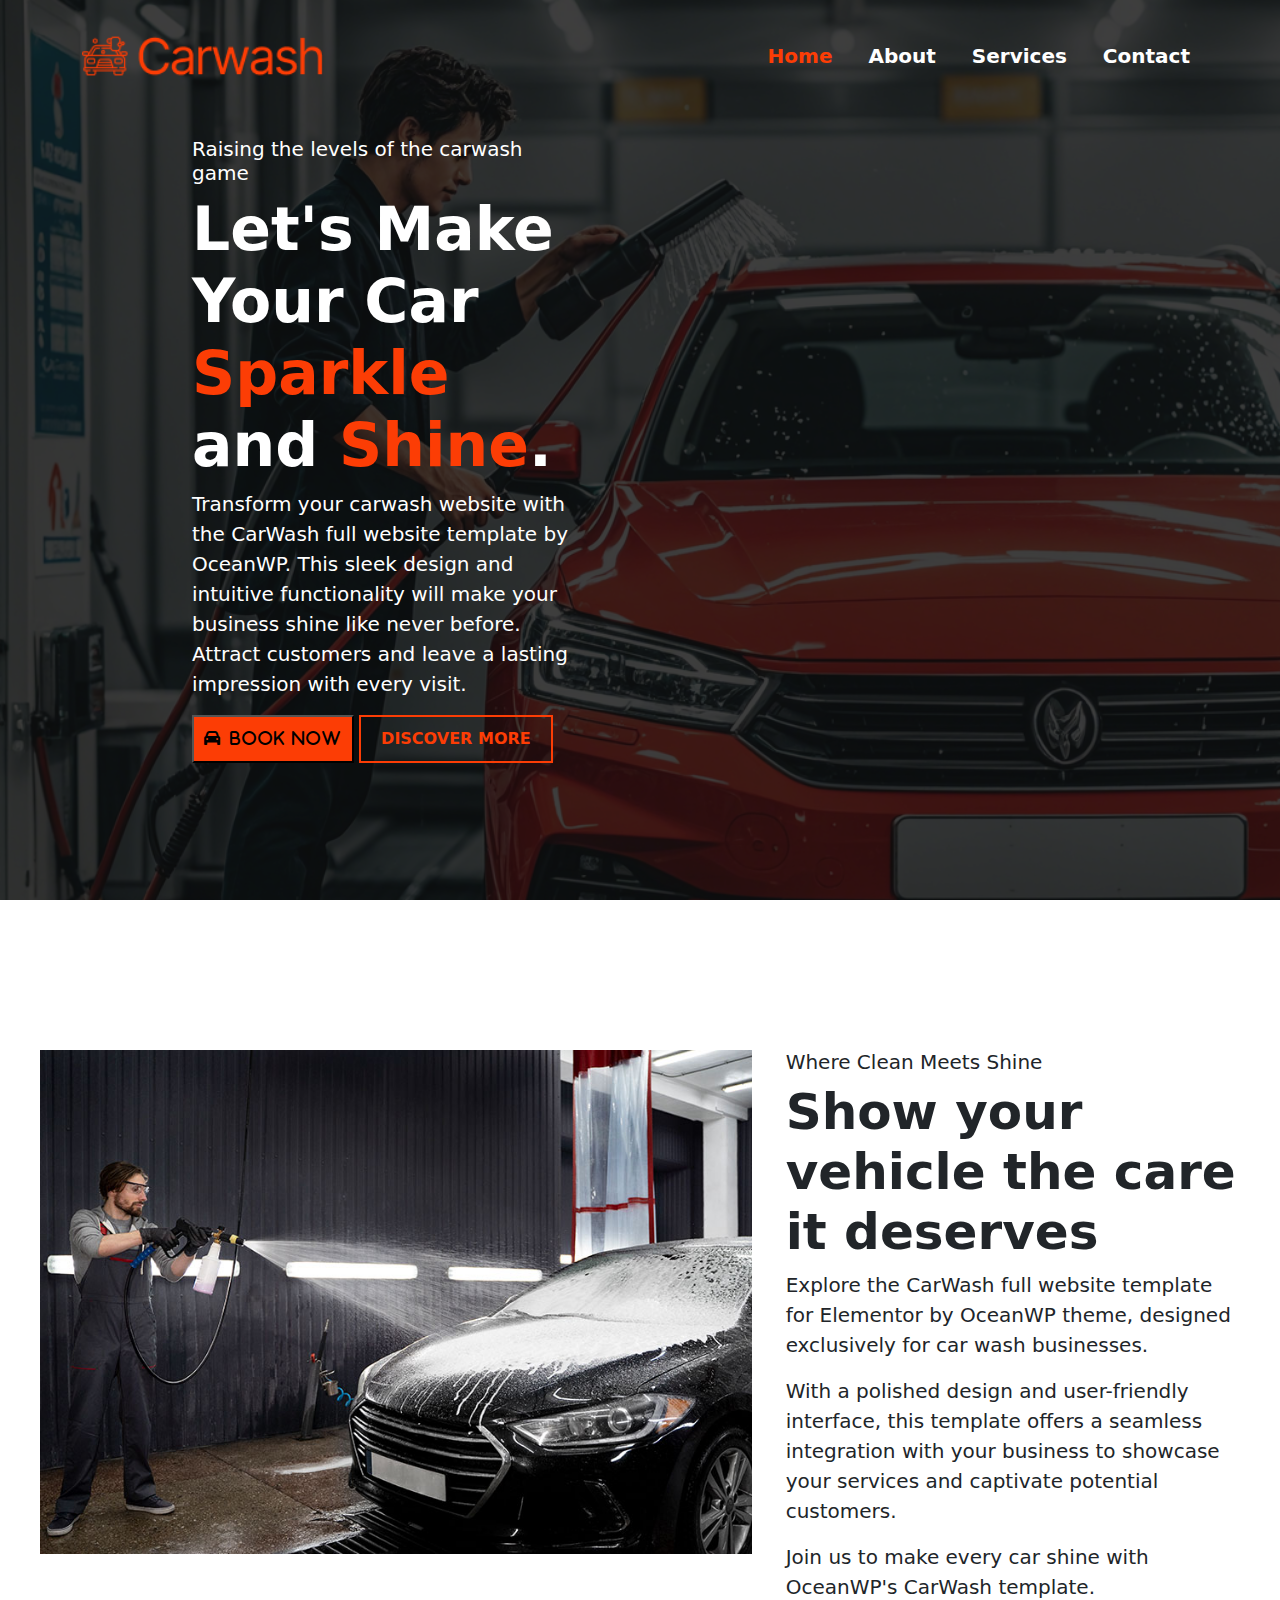
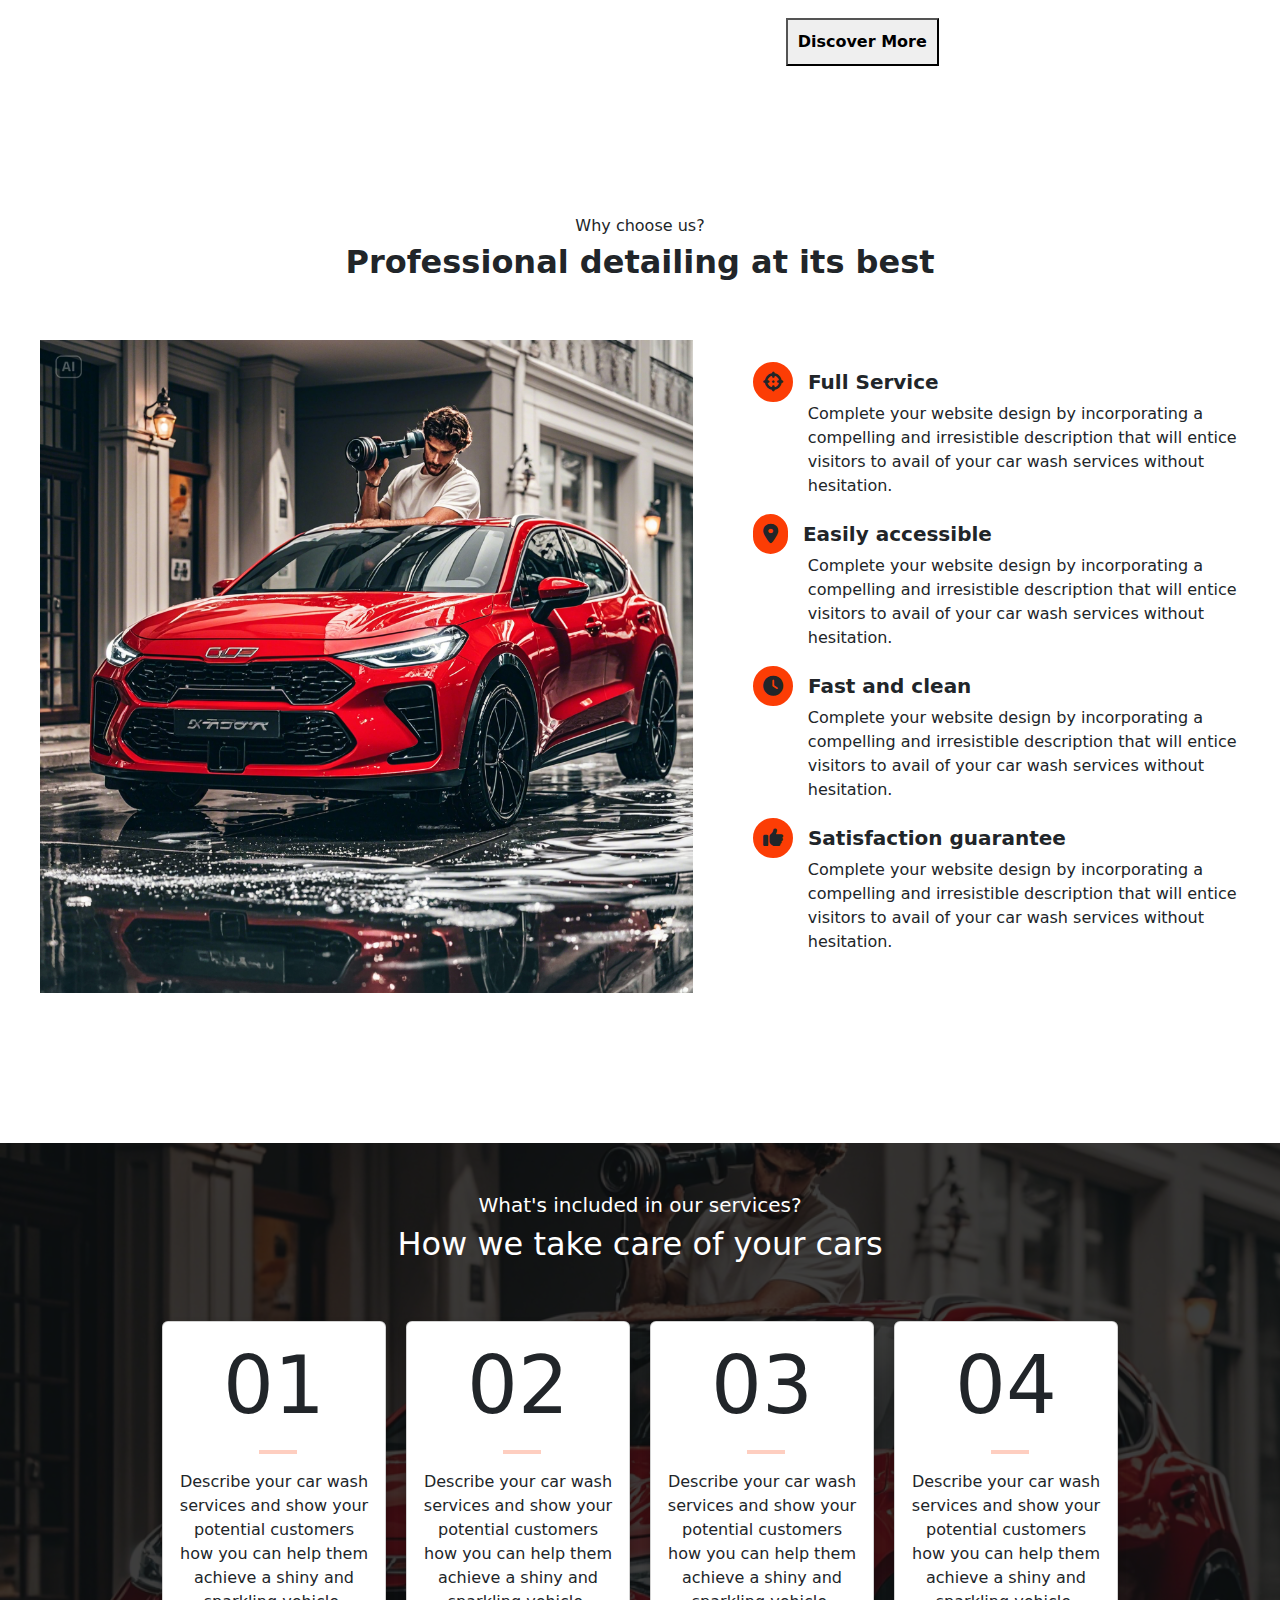
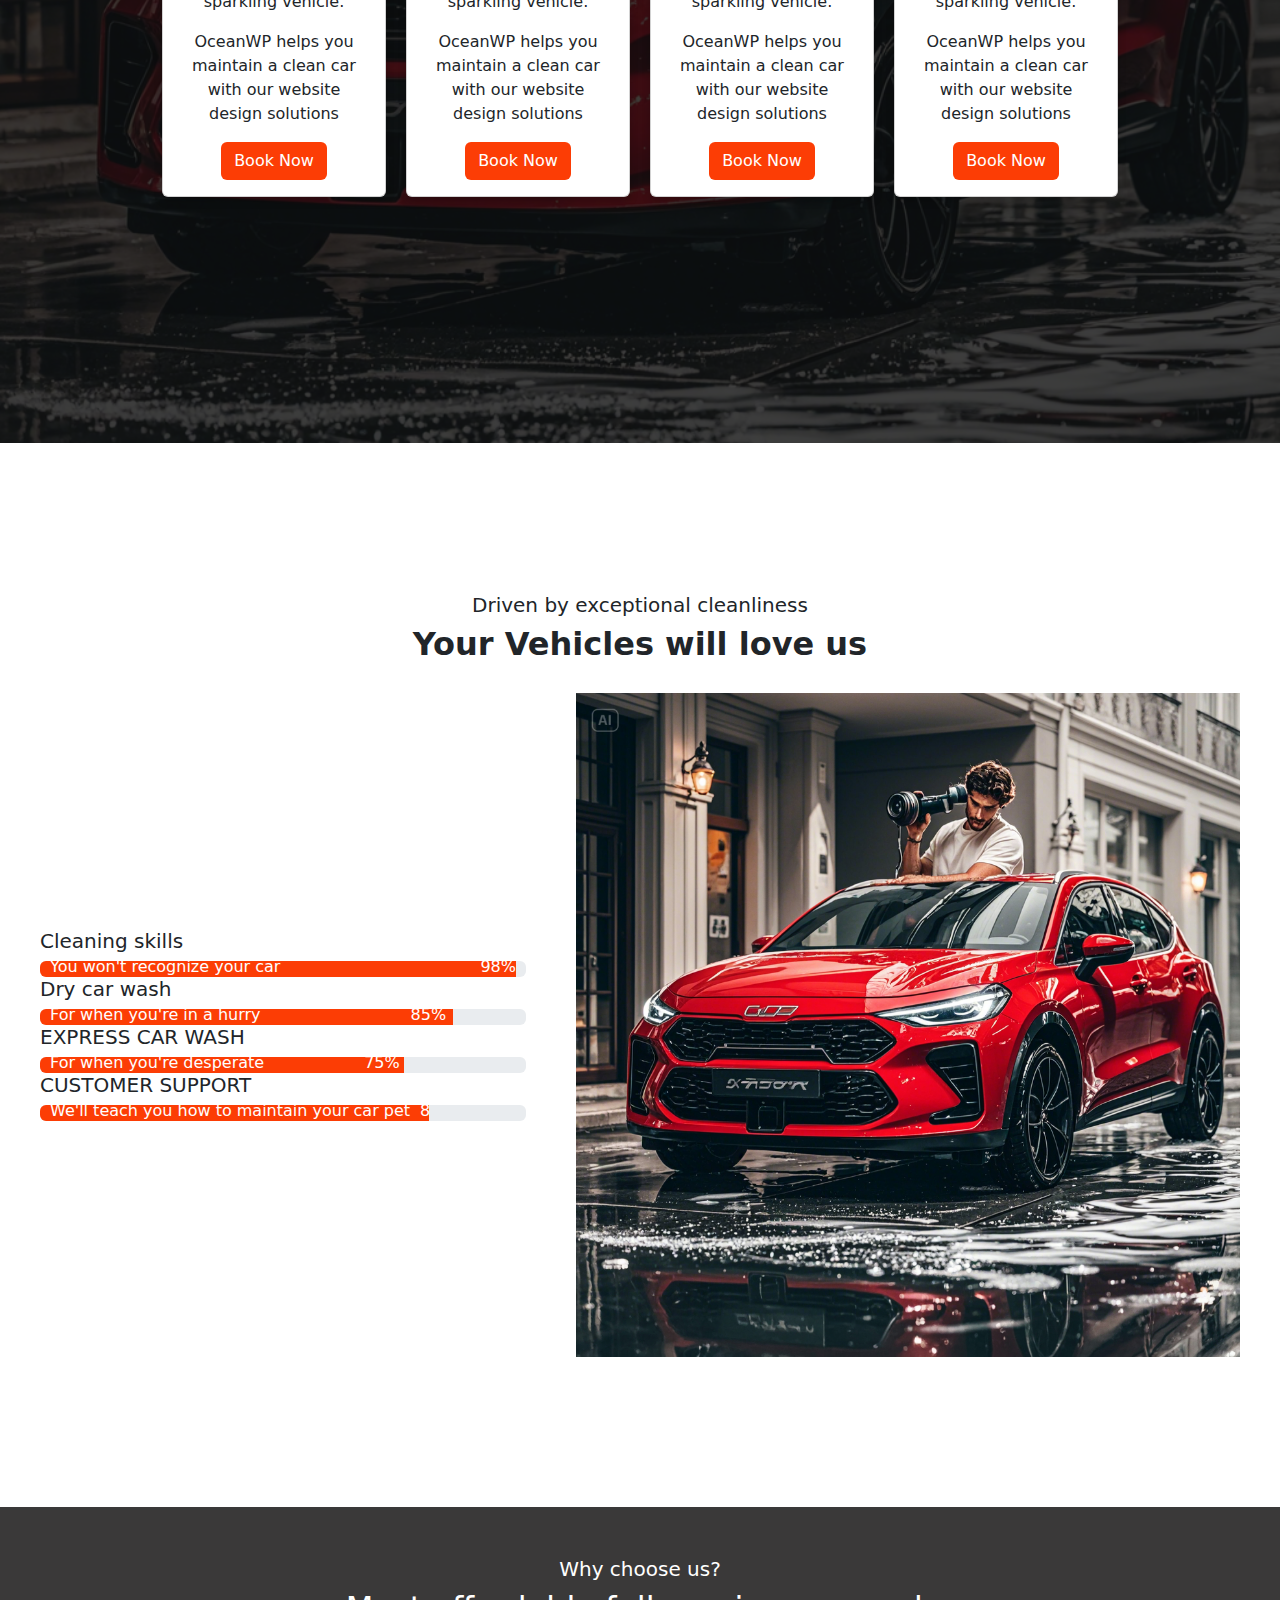
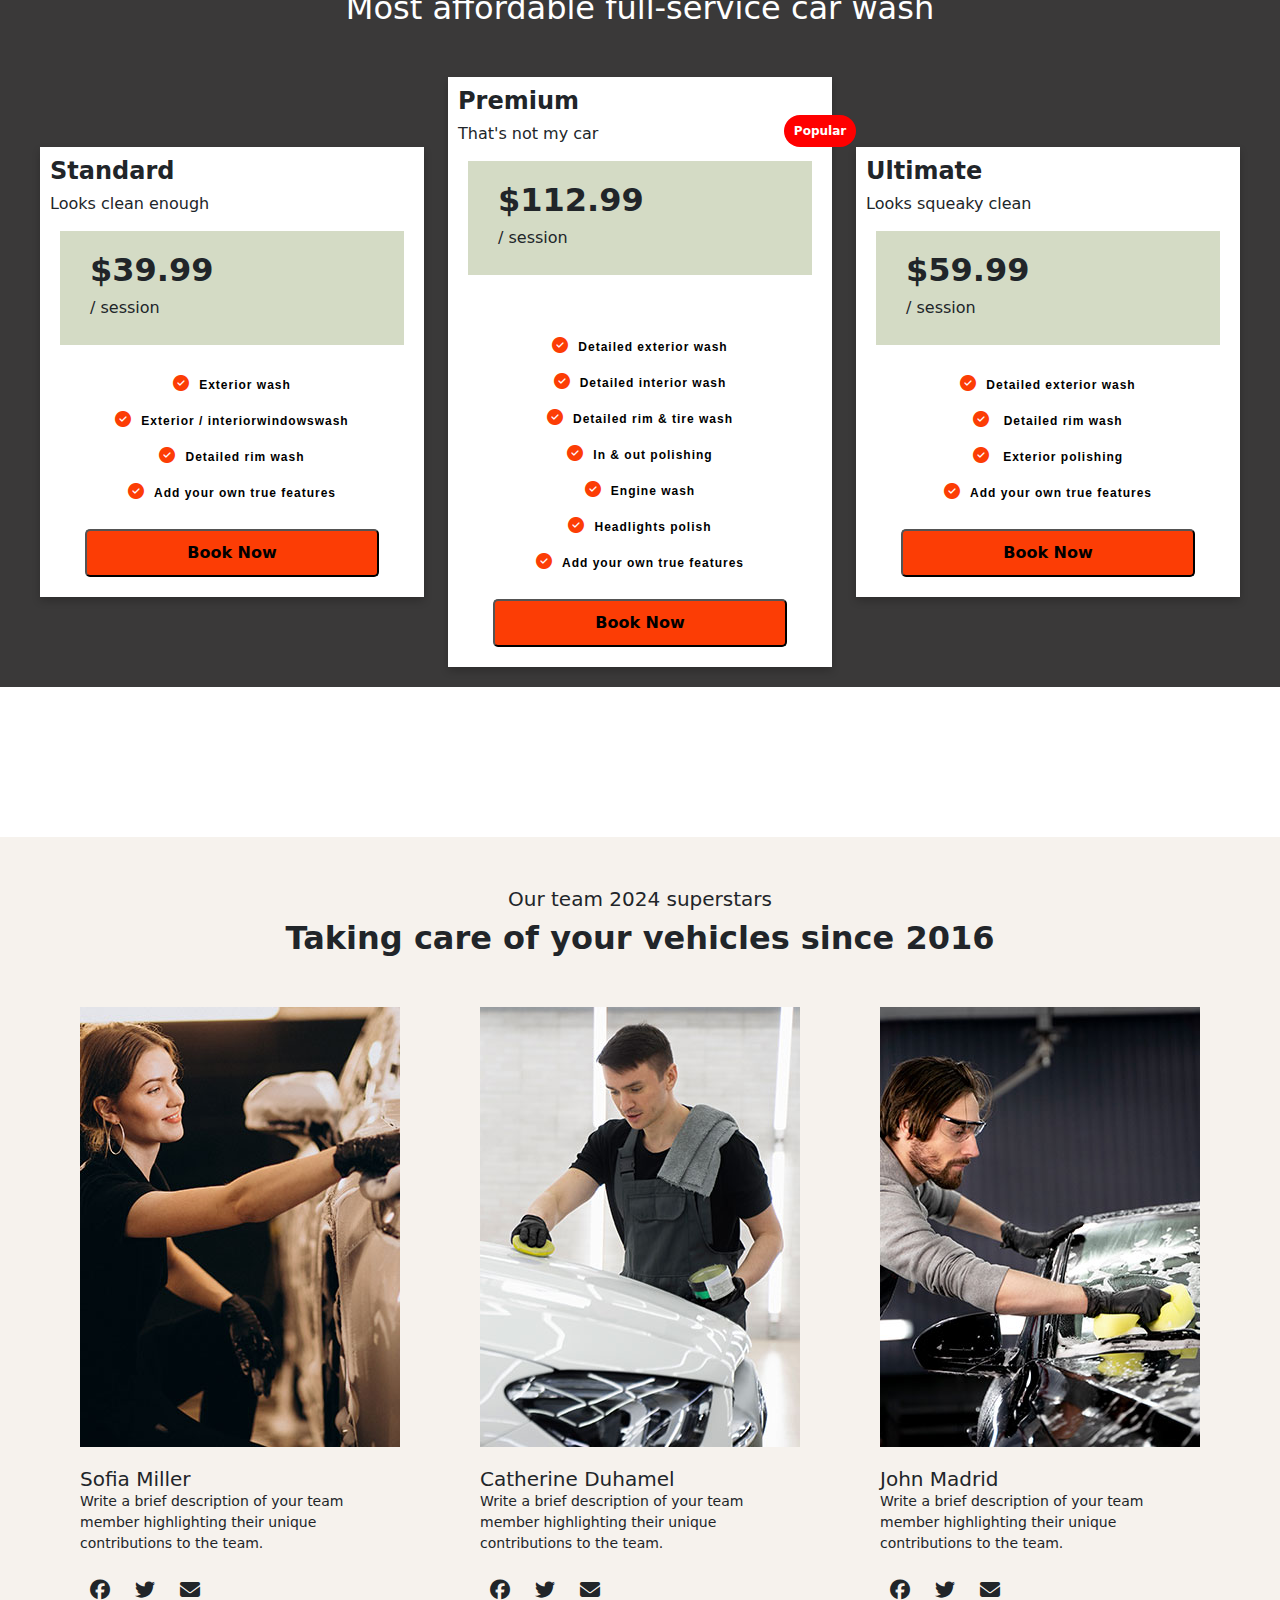
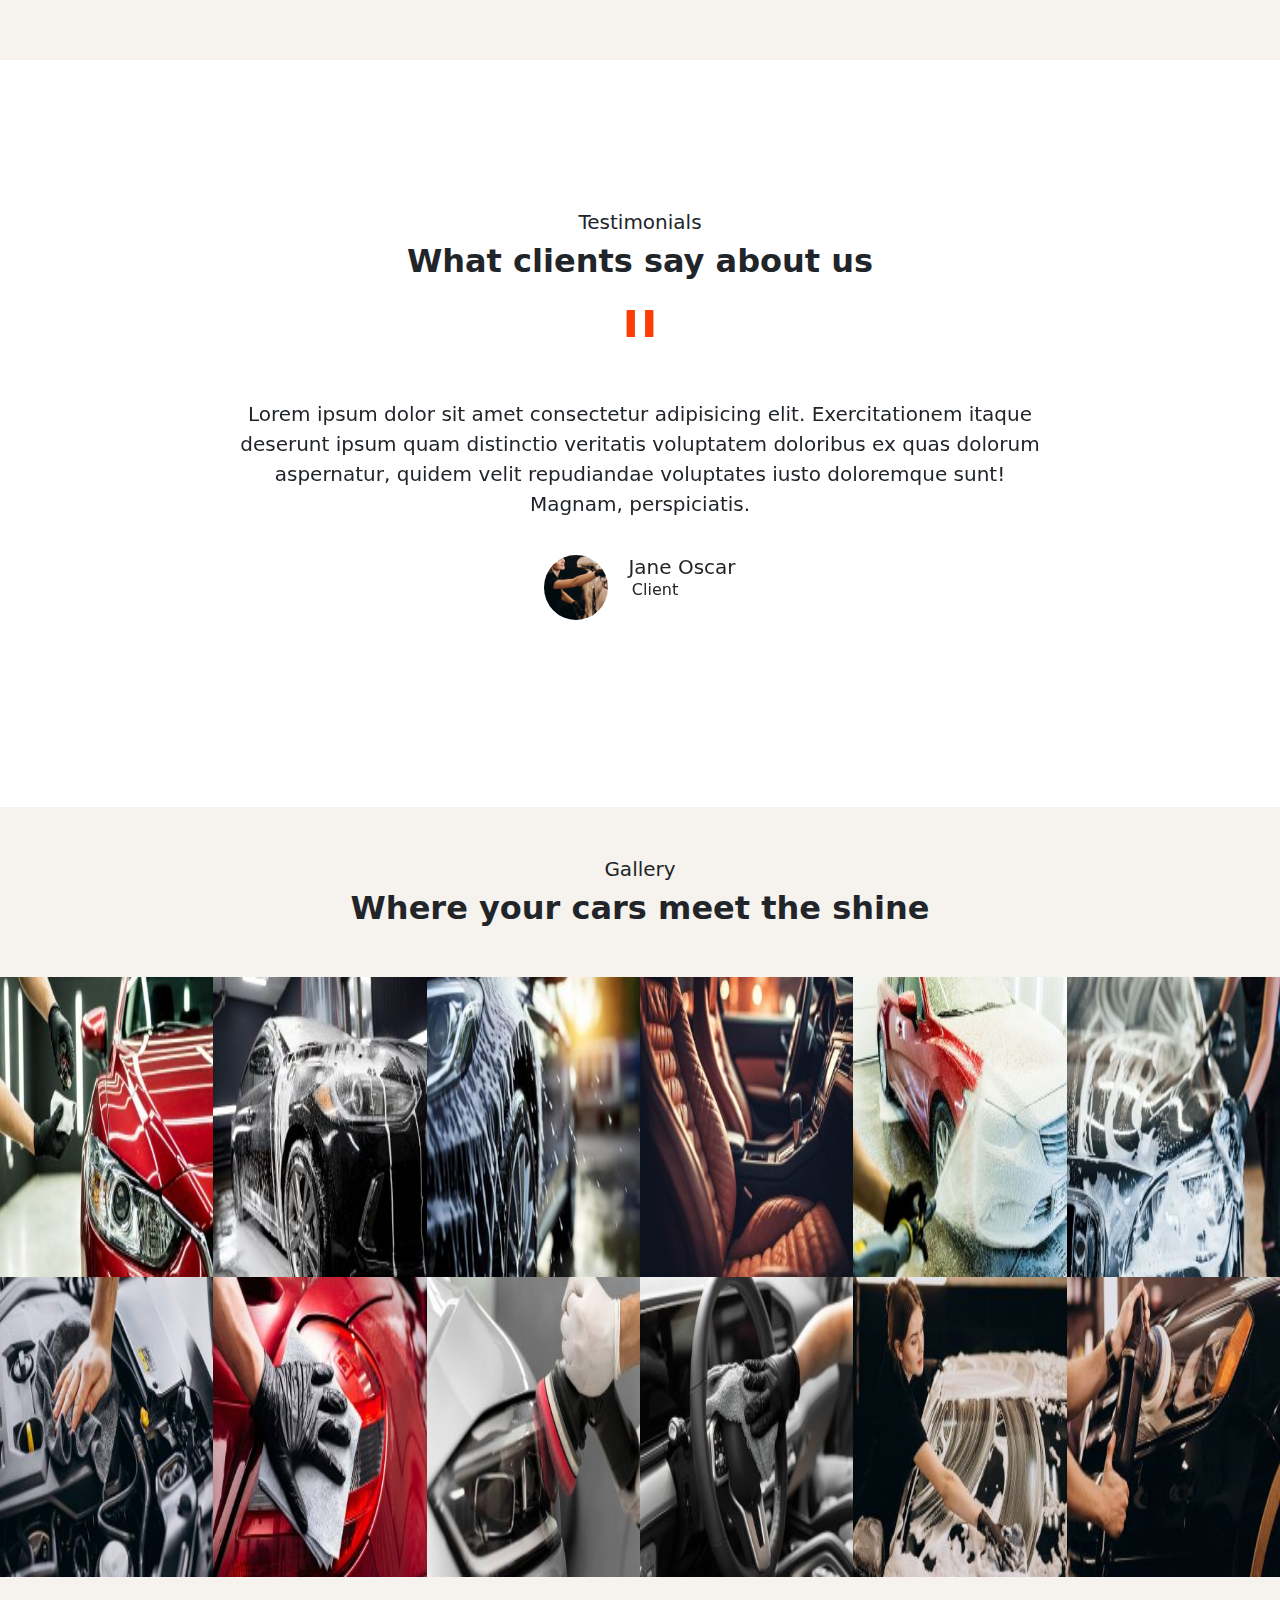
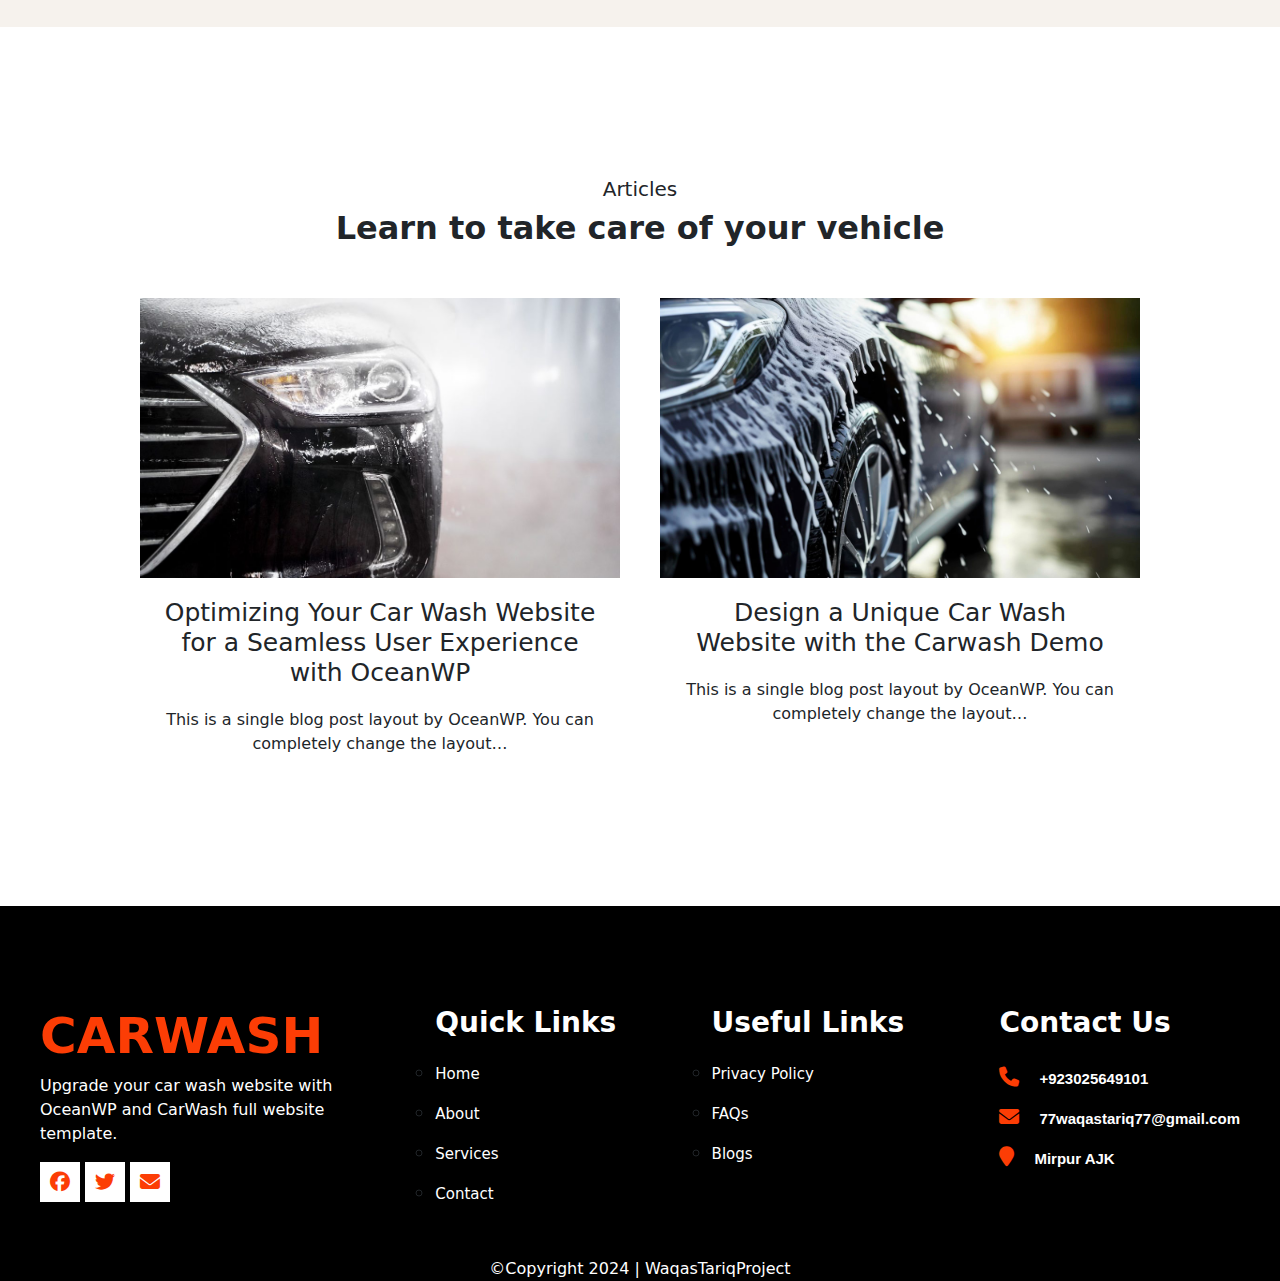
<file: CarWashing/Home.html>
<!doctype html>
<html lang="en">

<head>
    <meta charset="utf-8">
    <meta name="viewport" content="width=device-width, initial-scale=1">
    <link rel="stylesheet" href="https://cdnjs.cloudflare.com/ajax/libs/font-awesome/6.6.0/css/all.min.css">
    <title>Car Wash</title>
    <link rel="stylesheet" href="Car.css">
    <link href="https://cdn.jsdelivr.net/npm/bootstrap@5.3.3/dist/css/bootstrap.min.css" rel="stylesheet"
        integrity="sha384-QWTKZyjpPEjISv5WaRU9OFeRpok6YctnYmDr5pNlyT2bRjXh0JMhjY6hW+ALEwIH" crossorigin="anonymous">
</head>

<body>
    <!--Section_1---Header-->
    <div class="Header_background">
        <div class="overlay">
            <nav class="navbar navbar-expand-lg bg-body-transparent">
                <div class="container">
                    <a class="navbar-brand" href=""><img src="images/logo.webp" alt=""></a>
                    <button class="navbar-toggler" type="button" data-bs-toggle="collapse" data-bs-target="#navbarNav"
                        aria-controls="navbarNav" aria-expanded="false" aria-label="Toggle navigation">
                        <span class="navbar-toggler-icon"></span>
                    </button>
                    <div class="collapse navbar-collapse" id="navbarNav">
                        <ul class="navbar-nav">
                            <li class="nav-item">
                                <a class="nav-link active " href="#">Home</a>
                            </li>
                            <li class="nav-item">
                                <a class="nav-link" href="#">About</a>
                            </li>
                            <li class="nav-item">
                                <a class="nav-link" href="#">Services</a>
                            </li>
                            <li class="nav-item">
                                <a class="nav-link" href="#">Contact</a>
                            </li>
                        </ul>
                    </div>
                </div>
            </nav>
            <div class="main_text">
                <h5>Raising the levels of the carwash game</h5>
                <h1>Let's Make Your Car <span class="word1">Sparkle</span> and <span class="word1">Shine</span>.</h1>
                <p>Transform your carwash website with the CarWash full website template by OceanWP. This sleek design
                    and intuitive functionality will make your business shine like never before. Attract customers and
                    leave a lasting impression with every visit.</p>
                <button class="main_btn1">
                    <i class='fas fa-car'><span class="btn1_text">Book Now</span></i>
                </button>
                <button class="main_btn2">DISCOVER MORE</button>
            </div>
        </div>
    </div>

    <!--Section_2---Details-->
    <section>
        <div class="container_section2">
            <div class="image_section2">
                <img src="images/car4.jpg" alt="">
            </div>
            <div class="text_section2">
                <h5>Where Clean Meets Shine</h5>
                <h2>Show your vehicle the care it deserves</h2>
                <p>Explore the CarWash full website template for Elementor by OceanWP theme, designed exclusively for car
                    wash businesses.</p>
                <p>With a polished design and user-friendly interface, this template offers a seamless integration with
                    your business to showcase your services and captivate potential customers.</p>
                <p>Join us to make every car shine with OceanWP's CarWash template.</p>
                <button>Discover More</button>
            </div>
        </div>
    </section>


    <!--Section_3---About-->
    <div class="container_about">
        <div class="about_text_main">
            <h6>Why choose us?</h6>
            <h2>Professional detailing at its best</h2>
        </div>
        <div class="about_main">
            <div class="image">
                <img src="images/car2.png" alt="">
            </div>
            <div class="about_text">
                <i class="fa fa-crosshairs"></i>
                <span class="about_text1">Full Service</span>
                <p>Complete your website design by incorporating a compelling and irresistible description that will
                    entice visitors to avail of your car wash services without hesitation.</p>
                <i class='fas fa-map-marker-alt'></i>
                <span class="about_text1">Easily accessible</span>
                <p>Complete your website design by incorporating a compelling and irresistible description that will
                    entice visitors to avail of your car wash services without hesitation.</p>
                <i class='fas fa-clock'></i>
                <span class="about_text1">Fast and clean</span>
                <p>Complete your website design by incorporating a compelling and irresistible description that will
                    entice visitors to avail of your car wash services without hesitation.</p>
                <i class="fa fa-thumbs-up"></i>
                <span class="about_text1">Satisfaction guarantee</span>
                <p>Complete your website design by incorporating a compelling and irresistible description that will
                    entice visitors to avail of your car wash services without hesitation.</p>
            </div>
        </div>
    </div>

    <!--Section_4----Services-->
    <div class="container_service">
        <div class="overlay2">
            <div class="service_main">
                <h5>What's included in our services?</h5>
                <h2>How we take care of your cars</h2>
            </div>
            <div class="service_card">
                <div class="card">
                    <div class="card-body">
                        <h5 class="card-title">01</h5>
                        <hr>
                        <p class="card-text">Describe your car wash services and show your potential customers how you
                            can help them achieve a shiny and sparkling vehicle.</p>
                        <p class="card-text">OceanWP helps you maintain a clean car with our website design solutions
                        </p>
                        <a href="#" class="btn">Book Now</a>
                    </div>
                </div>
                <div class="card">
                    <div class="card-body">
                        <h5 class="card-title">02</h5>
                        <hr>
                        <p class="card-text">Describe your car wash services and show your potential customers how you
                            can help them achieve a shiny and sparkling vehicle.</p>
                        <p class="card-text">OceanWP helps you maintain a clean car with our website design solutions
                        </p>
                        <a href="#" class="btn ">Book Now</a>
                    </div>
                </div>
                <div class="card">
                    <div class="card-body">
                        <h5 class="card-title">03</h5>
                        <hr>
                        <p class="card-text">Describe your car wash services and show your potential customers how you
                            can help them achieve a shiny and sparkling vehicle.</p>
                        <p class="card-text">OceanWP helps you maintain a clean car with our website design solutions
                        </p>
                        <a href="#" class="btn ">Book Now</a>
                    </div>
                </div>
                <div class="card">
                    <div class="card-body">
                        <h5 class="card-title">04</h5>
                        <hr>
                        <p class="card-text">Describe your car wash services and show your potential customers how you
                            can help them achieve a shiny and sparkling vehicle.</p>
                        <p class="card-text">OceanWP helps you maintain a clean car with our website design solutions
                        </p>
                        <a href="#" class="btn ">Book Now</a>
                    </div>
                </div>
            </div>
        </div>
    </div>

    <!--Section_5---Progress-->
    <div class="container_average">
        <div class="avg_text">
            <h5>Driven by exceptional cleanliness</h5>
            <h2>Your Vehicles will love us</h2>
        </div>
        <div class="avg_main">
            <div class="avg_progress">
                <h5>Cleaning skills</h5>
                <div class="progress" role="progressbar" aria-label="Success example" aria-valuenow="25"
                    aria-valuemin="0" aria-valuemax="100">
                    <div class="progress-bar ">
                        <h6>You won't recognize your car<span class="percentage1">98%</span></h6>
                    </div>
                </div>
                <h5>Dry car wash</h5>
                <div class="progress" role="progressbar" aria-label="Info example" aria-valuenow="50" aria-valuemin="0"
                    aria-valuemax="100">
                    <div class="progress-bar" style="width: 85%">
                        <h6>For when you're in a hurry<span class="percentage2">85%</span></h6>
                    </div>
                </div>
                <h5>EXPRESS CAR WASH</h5>
                <div class="progress" role="progressbar" aria-label="Warning example" aria-valuenow="75"
                    aria-valuemin="0" aria-valuemax="100">
                    <div class="progress-bar " style="width: 75%">
                        <h6>For when you're desperate<span class="percentage3">75%</span></h6>
                    </div>
                </div>
                <h5>CUSTOMER SUPPORT</h5>
                <div class="progress" role="progressbar" aria-label="Danger example" aria-valuenow="100"
                    aria-valuemin="0" aria-valuemax="100">
                    <div class="progress-bar " style="width: 80%">
                        <h6>We'll teach you how to maintain your car pet<span class="percentage4">80%</span></h6>
                    </div>
                </div>
            </div>
            <div class="avg_image"><img src="images/car2.png" alt=""></div>
        </div>
    </div>


    <!--Section_6----package-->
    <div class="background_pkg">
        <div class="text_pkg">
            <h5>Why choose us?</h5>
            <h2>Most affordable full-service car wash</h2>
        </div>
        <div class="container_pkg">
            <div class="card_pkg">
                <div class="card-body-pkg">
                    <div class="title">
                        <h4>Standard</h4>
                        <h6>Looks clean enough</h6>
                    </div>
                    <div class="price">
                        <h2>$39.99</h2>
                        <h6>/ session</h6>
                    </div>
                    <div class="pkg_services">
                        <li><i class="fa fa-check-circle"><span class="pkg_icon_text">Exterior wash</span></i></li>
                        <li><i class="fa fa-check-circle"><span class="pkg_icon_text">Exterior /
                                    interiorwindowswash</span></i></li>
                        <li><i class="fa fa-check-circle"><span class="pkg_icon_text">Detailed rim wash</span></i></li>
                        <li><i class="fa fa-check-circle"><span class="pkg_icon_text">Add your own true
                                    features</span></i></li>
                    </div>
                    <div class="btn_pkg">
                        <button>Book Now</button>
                    </div>
                </div>
            </div>
            <div class="card_pkg">
                <div class="card-body-pkg">
                    <div class="title">
                        <h4>Premium</h4>
                        <h6>That's not my car</h6>
                    </div>
                    <div class="price">
                        <h2>$112.99</h2>
                        <h6>/ session</h6>
                    </div>
                    <div class="pkg_services">
                        <span class="badge rounded-pill ">Popular</span>
                        <li><i class="fa fa-check-circle"><span class="pkg_icon_text">Detailed exterior wash</span></i>
                        </li>
                        <li><i class="fa fa-check-circle"><span class="pkg_icon_text">Detailed interior wash</span></i>
                        </li>
                        <li><i class="fa fa-check-circle"><span class="pkg_icon_text">Detailed rim & tire
                                    wash</span></i></li>
                        <li><i class=" fa fa-check-circle"><span class="pkg_icon_text">In & out polishing</span></i>
                        </li>
                        <li><i class="fa fa-check-circle"><span class="pkg_icon_text">Engine wash</span></i></li>
                        <li><i class="fa fa-check-circle"><span class="pkg_icon_text">Headlights polish</span></i></li>
                        <li><i class="fa fa-check-circle"><span class="pkg_icon_text">Add your own true
                                    features</span></i></li>
                    </div>
                    <div class="btn_pkg">
                        <button>Book Now</button>
                    </div>
                </div>
            </div>
            <div class="card_pkg">
                <div class="card-body-pkg">
                    <div class="title">
                        <h4>Ultimate</h4>
                        <h6>Looks squeaky clean</h6>
                    </div>
                    <div class="price">
                        <h2>$59.99</h2>
                        <h6>/ session</h6>
                    </div>
                    <div class="pkg_services">
                        <li><i class="fa fa-check-circle"><span class="pkg_icon_text">Detailed exterior wash</span></i>
                        </li>
                        <li><i class="fa fa-check-circle"><span class="pkg_icon_text">
                                    Detailed rim wash</span></i></li>
                        <li><i class="fa fa-check-circle"><span class="pkg_icon_text">
                                    Exterior polishing</span></i></li>
                        <li><i class="fa fa-check-circle"><span class="pkg_icon_text">Add your own true
                                    features</span></i></li>
                    </div>
                    <div class="btn_pkg">
                        <button>Book Now</button>
                    </div>
                </div>
            </div>
        </div>
    </div>

    <!--Section_7---Team-->
    <div class="background_team">
        <div class="team_text">
            <h5>Our team 2024 superstars</h5>
            <h2>Taking care of your vehicles since 2016</h2>
        </div>
        <div class="container_team">
            <div class="card_team">
                <img src="images/t1.jpg" class="card-img-top" alt="...">
                <div class="card-body-team">
                    <h5 class="card-title">Sofia Miller</h5>
                    <p class="card-text">Write a brief description of your team member highlighting their unique
                        contributions to the team.</p>
                    <i class="fa-brands fa-facebook"></i>
                    <i class="fa-brands fa-twitter"></i>
                    <i class="fa-sharp fa-solid fa-envelope"></i>
                </div>
            </div>
            <div class="card_team">
                <img src="images/t2.jpg" class="card-img-top" alt="...">
                <div class="card-body-team">
                    <h5 class="card-title">Catherine Duhamel</h5>
                    <p class="card-text">Write a brief description of your team member highlighting their unique
                        contributions to the team.</p>
                    <i class="fa-brands fa-facebook"></i>
                    <i class="fa-brands fa-twitter"></i>
                    <i class="fa-sharp fa-solid fa-envelope"></i>
                </div>
            </div>
            <div class="card_team">
                <img src="images/t3.jpg" class="card-img-top" alt="...">
                <div class="card-body-team">
                    <h5 class="card-title">John Madrid</h5>
                    <p class="card-text">Write a brief description of your team member highlighting their unique
                        contributions to the team.</p>
                    <i class="fa-brands fa-facebook"></i>
                    <i class="fa-brands fa-twitter"></i>
                    <i class="fa-sharp fa-solid fa-envelope"></i>
                </div>
            </div>
        </div>
    </div>

    <!--Section_8---Carousel-->
    <div class="container_carosuel">
        <div class="carousel_text">
            <h5>Testimonials</h5>
            <h2>What clients say about us</h2>
        </div>
        <div id="carouselExampleSlidesOnly" class="carousel slide" data-bs-ride="carousel">
            <div class="carousel-inner">
                <div class="carousel-item active">
                    <h2>"</h2>
                    <p>Lorem ipsum dolor sit amet consectetur adipisicing elit. Exercitationem itaque deserunt ipsum
                        quam distinctio veritatis voluptatem doloribus ex quas dolorum aspernatur, quidem velit
                        repudiandae voluptates iusto doloremque sunt! Magnam, perspiciatis.</p>
                    <div class="inner">
                        <img src="images/t1.jpg" alt="">
                        <h5>Jane Oscar</h5>
                    </div>
                    <h6>Client</h6>
                </div>
                <div class="carousel-item">
                    <h2>"</h2>
                    <p>Lorem ipsum dolor sit amet consectetur adipisicing elit. Exercitationem itaque deserunt ipsum
                        quam distinctio veritatis voluptatem doloribus ex quas dolorum aspernatur, quidem velit
                        repudiandae voluptates iusto doloremque sunt! Magnam, perspiciatis.</p>
                    <div class="inner">
                        <img src="images/t2.jpg" alt="">
                        <h5>Mark Wolf</h5>
                    </div>
                    <h6>Client</h6>
                </div>
                <div class="carousel-item">
                    <h2>"</h2>
                    <p>Lorem ipsum dolor sit amet consectetur adipisicing elit. Exercitationem itaque deserunt ipsum
                        quam distinctio veritatis voluptatem doloribus ex quas dolorum aspernatur, quidem velit
                        repudiandae voluptates iusto doloremque sunt! Magnam, perspiciatis.</p>
                    <div class="inner">
                        <img src="images/t1.jpg" alt="">
                        <h5>Sandra Smith</h5>
                    </div>
                    <h6>Client</h6>
                </div>
            </div>
        </div>
    </div>

    <!--Section_9_gallery-->
    <div class="background_gallery">
        <div class="gallery_text">
            <h5>Gallery</h5>
            <h2>Where your cars meet the shine</h2>
        </div>
        <div class="container_gallery">
            <div class="item1">
                <img src="images/g1.jpg" alt="">
                <div class="content">
                    <a href="images/g1.jpg" target="_blank">
                        <i class="fa fa-search"></i>
                    </a>
                </div>
            </div>
            <div class="item1">
                <img src="images/g2.jpg" alt="">
                <div class="content">
                    <a href="images/g2.jpg" target="_blank">
                        <i class="fa fa-search"></i>
                    </a>
                </div>
            </div>
            <div class="item1">
                <img src="images/g3.jpg" alt="">
                <div class="content">
                    <a href="images/g3.jpg" target="_blank">
                        <i class="fa fa-search"></i>
                    </a>
                </div>
            </div>
            <div class="item1">
                <img src="images/g4.jpg" alt="">
                <div class="content">
                    <a href="images/g4.jpg" target="_blank">
                        <i class="fa fa-search"></i>
                    </a>
                </div>
            </div>
            <div class="item1">
                <img src="images/g5.jpg" alt="">
                <div class="content">
                    <a href="images/g5.jpg" target="_blank">
                        <i class="fa fa-search"></i>
                    </a>
                </div>
            </div>
            <div class="item1">
                <img src="images/g6.jpg" alt="">
                <div class="content">
                    <a href="images/g6.jpg" target="_blank">
                        <i class="fa fa-search"></i>
                    </a>
                </div>
            </div>
            <div class="item1">
                <img src="images/g7.jpg" alt="">
                <div class="content">
                    <a href="images/g7.jpg" target="_blank">
                        <i class="fa fa-search"></i>
                    </a>
                </div>
            </div>
            <div class="item1">
                <img src="images/g8.jpg" alt="">
                <div class="content">
                    <a href="images/g8.jpg" target="_blank">
                        <i class="fa fa-search"></i>
                    </a>
                </div>
            </div>
            <div class="item1">
                <img src="images/g9.jpg" alt="">
                <div class="content">
                    <a href="images/g9.jpg" target="_blank">
                        <i class="fa fa-search"></i>
                    </a>
                </div>
            </div>
            <div class="item1">
                <img src="images/g10.jpg" alt="">
                <div class="content">
                    <a href="images/g10.jpg" target="_blank">
                        <i class="fa fa-search"></i>
                    </a>
                </div>
            </div>
            <div class="item1">
                <img src="images/g11.jpg" alt="">
                <div class="content">
                    <a href="images/g11.jpg" target="_blank">
                        <i class="fa fa-search"></i>
                    </a>
                </div>
            </div>
            <div class="item1">
                <img src="images/g12.jpg" alt="">
                <div class="content">
                    <a href="images/g12.jpg" target="_blank">
                        <i class="fa fa-search"></i>
                    </a>
                </div>
            </div>
        </div>
    </div>


    <!--Section_10---article-->
    <div class="container_article">
        <div class="article_text">
            <h5>Articles</h5>
            <h2>Learn to take care of your vehicle</h2>
        </div>
        <div class="article">
            <div class="article_card_main">
                <div class="card_article">
                    <img src="images/a1.jpg" class="card-img-top" alt="...">
                    <div class="content_article">
                        <button><a href="#">Learn More</a></button>
                    </div>
                    <div class="card-body-article">
                        <h5 class="card-title">Optimizing Your Car Wash Website for a Seamless User Experience with
                            OceanWP</h5>
                        <p class="card-text">This is a single blog post layout by OceanWP. You can completely change the
                            layout…</p>
                    </div>
                </div>
            </div>
            <div class="article_card_main"></div>
            <div class="card_article">
                <img src="images/a2.jpg" class="card-img-top" alt="...">
                <div class="content_article">
                    <button><a href="#">Learn More</a></button>
                </div>
                <div class="card-body-article">
                    <h5 class="card-title">Design a Unique Car Wash Website with the Carwash Demo</h5>
                    <p class="card-text">This is a single blog post layout by OceanWP. You can completely change the
                        layout…</p>
                </div>
            </div>

        </div>
    </div>
    </div>

    <!--Section_11---Footer-->
    <footer class="background_footer">
        <div class="container_footer">
            <div class="carwash">
                <h2>CARWASH</h2>
                <p>Upgrade your car wash website with OceanWP and CarWash full website template.</p>
                <i class="fa-brands fa-facebook"></i>
                <i class="fa-brands fa-twitter"></i>
                <i class="fa-sharp fa-solid fa-envelope"></i>
            </div>
            <div class="useful">
                <h3>Quick Links</h3>
                <li><a href="#">Home</a></li>
                <li><a href="#">About</a></li>
                <li><a href="#">Services</a></li>
                <li><a href="#">Contact</a></li>
            </div>
            <div class="useful">
                <h3>Useful Links</h3>
                <li><a href="#">Privacy Policy</li>
                <li><a href="#">FAQs</a></li>
                <li><a href="#">Blogs</a></li>
            </div>
            <div class="contact_footer">
                <h3>Contact Us</h3>
                <div class="contact_inner">
                    <i class="fa fa-phone"><span class="footer_text">+923025649101</span></i>
                    <i class="fa fa-envelope"><span class="footer_text">77waqastariq77@gmail.com</span></i>
                    <i class="fa fa-map-marker"><span class="footer_text">Mirpur AJK</span></i>
                </div>
            </div>
        </div>
    </footer>
    <p class="copy">&copy;Copyright 2024 | WaqasTariqProject</p>



    <script src="https://cdn.jsdelivr.net/npm/bootstrap@5.3.3/dist/js/bootstrap.bundle.min.js"
        integrity="sha384-YvpcrYf0tY3lHB60NNkmXc5s9fDVZLESaAA55NDzOxhy9GkcIdslK1eN7N6jIeHz"
        crossorigin="anonymous"></script>
</body>

</html>
</file>
<file: CarWashing/Car.css>
* {
    margin: 0px;
    padding: 0px;
}

body {
    overflow-x: hidden;
}


/*---------------------------------------Home Page-----------------------------------*/
/*Section_1---Header*/
.Header_background {
    background-image: url(images/car3.png);
    background-position: center;
    background-repeat: no-repeat;
    background-size: cover;
    background-attachment: fixed;
    height: 100vh;
}

.overlay {
    position: absolute;
    width: 100%;
    height: 100%;
    background-color: rgba(14, 14, 14, 0.8);
}

.container {
    padding: 20px;
    top: 10px;
}

.navbar-nav {
    margin-left: auto;
    gap: 20px;
}

.navbar-brand img {
    width: 120%;
}

.nav-item a {
    color: white;
    font-weight: bolder;
    font-size: 20px;

}

.nav-item a:hover {
    color: #fc3d05;
}

.nav-link.active {
    color: #fc3d05 !important;
}

.nav-link {
    position: relative;
    transition: color 0.3s ease;
}

.nav-link::after {
    content: "";
    position: absolute;
    left: 0;
    bottom: -2px;
    width: 0;
    height: 2px;
    background-color: #ff6600;
    transition: width 0.4s ease;
}

.nav-link:hover::after {
    width: 100%;
}

.main_text {
    position: absolute;
    top: 50%;
    left: 30%;
    right: 40%;
    transform: translate(-50%, -50%);
    color: white;
}

.main_text h1 {
    font-weight: bolder;
    font-size: 60px;
}

.main_text p {
    font-size: 20px;
}

.main_text .word1 {
    color: #fc3d05;
}

.main_btn1 {
    padding: 10px;
    background-color: #fc3d05;
    transition: 0.5s ease;
}

.main_btn1 .btn1_text {
    padding-left: 10px;
    letter-spacing: 2px;
    font-weight: bolder;
}

.main_btn1:hover {
    background-color: white;
}

.main_btn2 {
    color: #fc3d05;
    font-weight: bolder;
    padding: 10px 20px 10px 20px;
    border: 2px solid #fc3d05;
    background: transparent;
    transition: 0.5s ease;
}

.main_btn2:hover {
    background-color: #fc3d05;
    color: black;
}

/*section_2----Details*/
.container_section2 {
    max-width: 1200px;
    margin: 0px auto;
    margin-top: 150px;
    display: flex;
    gap: 350px;
}

.image_section2 img {
    width: 180%;
}

.text_section2 {
    width: 80%;
}

.text_section2 h2 {
    font-size: 50px;
    font-weight: bolder;
}

.text_section2 p {
    font-size: 20px;
}

.text_section2 button {
    padding: 10px;
    font-weight: bolder;
    transition: 0.5s ease;
}

.text_section2 button:hover {
    background-color: #fc3d05;
}

/*Section_3---About*/
.container_about {
    max-width: 1200px;
    margin: 0px auto;
    margin-top: 150px;
}

.about_text_main {
    text-align: center;
    padding-bottom: 50px;
}

.about_text_main h2 {
    font-weight: bolder;
}

.about_main {
    display: flex;
    gap: 350px;
    align-items: center;
}

.about_main img {
    width: 180%;
}

.about_text .fa {
    background-color: #fc3d05;
    font-size: 20px;
    border: 10px solid #fc3d05;
    border-radius: 20px;
}

.about_text .fa-map-marker-alt {
    background-color: #fc3d05;
    font-size: 20px;
    border: 10px solid #fc3d05;
    border-radius: 20px;
}

.about_text .fa-clock {
    background-color: #fc3d05;
    font-size: 20px;
    border: 10px solid #fc3d05;
    border-radius: 20px;
}

.about_text .about_text1 {
    font-size: 20px;
    font-weight: bolder;
    padding-left: 10px;
}

.about_text p {
    padding-left: 55px;
}


/*section_4---Services*/
.container_service {
    background-image: url(images/car2.png);
    background-position: center;
    background-repeat: no-repeat;
    background-size: cover;
    height: 100vh;
    margin-top: 150px;
}

.overlay2 {
    position: absolute;
    width: 100%;
    height: 100%;
    background-color: rgba(14, 14, 14, 0.8);
}

.service_main {
    color: white;
    text-align: center;
    padding-top: 50px;
    padding-bottom: 50px;
}

.service_card {
    display: flex;
    justify-content: center;
    gap: 20px;
}

.card-body {
    text-align: center;
}

.card-body h5 {
    font-size: 80px;
}

.card-body hr {
    border: 2px solid #fc3d05;
    width: 20%;
    margin-left: 80px;
}

.card-body .btn {
    background-color: #fc3d05;
    color: white;
    transition: 0.5s ease;
}

.card-body .btn:hover {
    background-color: black;
    color: white;
}

.card {
    width: 14rem;
    transition: transform 0.3s;
    box-shadow: 0.3s;
    box-shadow: 0 4px 8px rgba(0, 0, 0, 0.2);
}

.card:hover {
    transform: translateY(-10px);
    box-shadow: 0 8px 16px rgba(0, 0, 0, 0.3);
}


/*section_5---Progress*/
.container_average {
    max-width: 1200px;
    margin: 0px auto;
    margin-top: 150px;
}

.avg_text {
    text-align: center;
}

.avg_text h2 {
    font-weight: bolder;
}

.avg_main {
    display: flex;
    gap: 50px;
    margin-top: 30px;
    align-items: center;
}

.avg_main img {
    width: 100%;
}

.progress-bar {
    width: 98%;
    background-color: #fc3d05 !important;
    padding: 10px;
}

.progress-bar .percentage1 {
    padding-left: 200px;
}

.progress-bar .percentage2 {
    padding-left: 150px;
}

.progress-bar .percentage3 {
    padding-left: 100px;
}

.progress-bar .percentage4 {
    padding-left: 10px;
}


/*section_6----Package*/
.container_pkg {
    max-width: 1200px;
    margin: 0px auto;
    margin-top: 50px;
    display: flex;
    justify-content: space-between;
    align-items: center;
}

.background_pkg {
    margin-top: 150px;
    background-color: rgb(58, 57, 57);

}

.text_pkg {
    text-align: center;
    padding-top: 50px;
    color: white;
}

.card_pkg {
    background-color: white;
    width: 24rem;
    height: 100%;
    transition: transform 0.3s;
    box-shadow: 0.3s;
    box-shadow: 0 4px 8px rgba(0, 0, 0, 0.2);
    margin-bottom: 20px;
}

.card_pkg:hover {
    transform: translateY(-10px);
    box-shadow: 0 8px 16px rgba(0, 0, 0, 0.3);
}


.title {
    padding: 10px;
}

.title h4 {
    font-weight: bolder;
}

.price {
    padding: 20px 0px 20px 30px;
    background-color: rgb(212, 219, 197);
    margin: 0px 20px 0px 20px;
}

.price h2 {
    font-weight: bolder;
}

.pkg_services {
    text-align: center;
    padding-top: 20px;
    list-style: none;
}

.pkg_services .fa-check-circle {
    color: #fc3d05;
    padding: 10px;
}

.pkg_icon_text {
    color: black;
    padding-left: 10px;
    font-size: 12px;
    letter-spacing: 1px;
    font-family: Arial, Helvetica, sans-serif;
}

.btn_pkg {
    display: flex;
    justify-content: center;
    padding: 20px 0px 20px 0px;
}

.btn_pkg button {
    background-color: #fc3d05;
    color: black;
    padding: 10px 100px 10px 100px;
    font-weight: bolder;
    border-radius: 5px;
    transition: 0.5s ease;
}

.btn_pkg button:hover {
    background-color: black;
    color: white;
}

.pkg_services .badge {
    background-color: red;
    padding: 10px;
    position: relative;
    top: -180px;
    right: -180px;
}

/*Section_7----Team*/
.background_team {
    background-color: rgb(246, 242, 237);
    margin-top: 150px;
}

.team_text {
    text-align: center;
    padding-top: 50px;
}

.team_text h2 {
    font-weight: bolder;
}

.container_team {
    max-width: 1200px;
    margin: 0px auto;
    margin-top: 50px;
    margin-bottom: 50px;
    display: flex;
    justify-content: space-around;
}

.card_team {
    width: 20rem;
    margin-bottom: 50px;
}

.card-body-team {
    padding-top: 20px;
}

.card-body-team p {
    font-size: 14px;
}

.card-body-team .fa-brands,
.fa-sharp {
    padding: 10px;
    font-size: 20px;
}


/*Section_8---Carousel*/
.container_carosuel {
    max-width: 800px;
    margin: 0px auto;
    margin-top: 150px;
}

.carousel_text {
    text-align: center;
}

.carousel_text h2 {
    font-weight: bolder;
}

.carousel-item {
    text-align: center;
}

.inner {
    display: flex;
    justify-content: center;
    gap: 20px;
}

.inner img {
    width: 8%;
    height: 65px;
    border-radius: 50%;
    object-fit: cover;
    margin-bottom: 20px;
}

.inner h5 {
    font-size: 20px;
}

.active h6 {
    margin-top: -60px;
    padding-left: 30px;
    padding-bottom: 50px;
}

.active h2 {
    font-size: 100px;
    margin-bottom: -10px;
    color: #fc3d05;
}

.active p {
    padding-bottom: 20px;
    font-size: 20px;
}


/*Section_9---Gallery*/
.background_gallery {
    background-color: rgb(246, 242, 237);
    margin-top: 150px;
}

.gallery_text {
    text-align: center;
    padding-top: 50px;
}

.gallery_text h2 {
    font-weight: bolder;
}

.container_gallery {
    margin-top: 50px;
    display: grid;
    grid-template-columns: 1fr 1fr 1fr 1fr 1fr 1fr;
    grid-template-rows: 300px;
    padding-bottom: 50px;
}

.item1 img {
    width: 100%;
    height: 300px;
}

.content {
    background-color: rgba(0, 0, 0, 0.8);
    position: absolute;
    top: 0;
    left: -100%;
    width: 100%;
    height: 100%;
    padding: 20px;
    box-sizing: border-box;
    transition: 0.5s ease;
    display: flex;
    justify-content: center;
    align-items: center;
}

.fa-search {
    font-size: 30px;
    color: white;
}

.item1 {
    position: relative;
    overflow: hidden;
}

.item1:hover .content {
    left: 0;
}

/*section_10---article*/
.container_article {
    max-width: 1000px;
    margin: auto;
    margin-top: 150px;
}

.article_text {
    text-align: center;
}

.article_text h2 {
    font-weight: bolder;
}

.card-body-article {
    text-align: center;
    padding-top: 20px;
    max-width: 90%;
    margin: auto;
}

.card-body-article h5 {
    font-size: 25px;
}

.card-body-article p {
    padding-top: 20px;
}

.article {
    margin-top: 50px;
    display: flex;
    justify-content: space-between;
}

.content_article {
    background-color: rgba(0, 0, 0, 0.8);
    position: absolute;
    top: 0;
    left: -100%;
    width: 100%;
    height: 61%;
    padding: 20px;
    box-sizing: border-box;
    transition: 0.5s ease;
    display: flex;
    justify-content: center;
    align-items: center;
}

.card_article {
    width: 30rem;
    position: relative;
    overflow: hidden;
}

.card_article:hover .content_article {
    left: 0;
}

.content_article button {
    background-color: transparent;
    font-size: 20px;
    font-weight: bold;
    padding: 10px;
    border: 2px solid white;
    border-radius: 50px;
}
.content_article button a{
    color: white;
    text-decoration: none;
}

/*section_11---Footer*/
.background_footer {
    background-color: black;
    margin-top: 150px;
}

.container_footer {
    max-width: 1200px;
    margin: auto;
    display: flex;
    justify-content: space-between;
    padding-bottom: 50px;
}

.carwash {
    margin-top: 100px;
    max-width: 300px;
    color: white;
}

.carwash h2 {
    font-size: 50px;
    font-weight: bolder;
    color: #fc3d05;
}

.carwash .fa-facebook {
    color: #fc3d05;
    font-size: 20px;
    background-color: white;
    padding: 10px;
    display: inline-block;
    text-align: center;
    transition: 0.5s ease;
}

.carwash .fa-facebook:hover {
    background-color: #fc3d05;
    color: white;
}

.carwash .fa-twitter {
    color: #fc3d05;
    font-size: 20px;
    background-color: white;
    padding: 10px;
    display: inline-block;
    text-align: center;
    transition: 0.5s ease;
}

.carwash .fa-twitter:hover {
    background-color: #fc3d05;
    color: white;
}

.carwash .fa-envelope {
    color: #fc3d05;
    font-size: 20px;
    background-color: white;
    padding: 10px;
    display: inline-block;
    text-align: center;
    transition: 0.5s ease;
}

.carwash .fa-envelope:hover {
    background-color: #fc3d05;
    color: white;
}

.useful {
    max-width: 300px;
    margin-top: 100px;
}

.useful h3 {
    font-weight: bolder;
    color: white;
}

.useful li {
    list-style: circle;
    font-size: 20px;
    padding: 10px 0px 0px 0px;
}

.useful a {
    font-size: 15px;
    text-decoration: none;
    color: white;
}

.useful li:hover {
    color: #fc3d05;
}

.useful a:hover {
    color: #fc3d05;
}

.contact_footer {
    max-width: 300px;
    margin-top: 100px;
}

.contact_footer h3 {
    font-weight: bolder;
    color: white;
}

.contact_inner i {
    display: list-item;
    list-style: none;
    padding: 20px 0px 0px 0px;
    color: #fc3d05;
    font-size: 20px;
}

.footer_text {
    color: white;
    font-family: Arial, Helvetica, sans-serif;
    font-size: 15px;
    padding-left: 20px;
}

.copy {
    background-color: black;
    color: white;
    text-align: center;
    margin-bottom: 0px;
}

/*-----------------------Responsiveness---Mobile Screen------------------------*/
@media screen and (min-width: 340px) and (max-width: 767px) {


    /*-----------------------Home Page-----------------------------*/
    /*Section_1---Header*/

    .navbar-toggler-icon {
        background-color: #fc3d05;
    }

    .navbar-collapse {
        background-color: rgb(7, 7, 7);
        position: absolute;
        width: 100%;
        top: 80px;
        left: 0%;
        right: 0;
        z-index: 1;
        padding-left: 20px;
        border: 2px solid #fc3d05;
        border-radius: 10px;
    }

    .main_text {
        top: 55%;
        left: 2%;
        right: 2%;
        transform: translate(-0%, -50%);
    }

    .main_text h5 {
        font-size: 18px;
    }

    .main_text h1 {
        font-size: 30px;
    }

    .main_text p {
        font-size: 20px;
    }

    /*section_2----Details*/
    .container_section2 {
        max-width: 600px;
        margin: 0px auto;
        margin-top: 150px;
        display: block;
    }

    .image_section2 img {
        width: 100%;
    }

    .text_section2 h2 {
        font-size: 30px;
    }

    .text_section2 {
        width: 100%;
        padding-top: 50px;
    }

    /*Section_3---About*/
    .container_about {
        max-width: 600px;
    }

    .about_text_main h2 {
        font-size: 25px;
    }

    .about_main {
        display: block;
    }

    .about_main img {
        width: 100%;
    }

    .about_text {
        margin-top: 50px;
    }

    /*section_4---Services*/
    .container_service {
        background-image: none;
    }

    .overlay2 {
        background: transparent;
    }

    .service_main {
        color: black;
    }

    .service_card {
        display: flex;
        flex-wrap: wrap;
        justify-content: center;
        background-image: url(images/car3.png);
        background-position: center;
        background-repeat: no-repeat;
        background-size: cover;
    }

    .card {
        margin: 10px 0px 10px 0px;
        width: 20rem
    }

    @media screen and (min-width:596px) {
        .card {
            width: 30rem;
        }
    }

    /*section_5---Progress*/
    .container_average {
        max-width: 600px;
        margin-top: 1200px;
    }

    .avg_main {
        display: block;
        gap: 0px;
    }

    .avg_progress {
        padding-left: 20px;
    }

    .avg_main img {
        width: 100%;
        height: 500px;
    }

    .avg_progress {
        width: 90%;
        margin-bottom: 20px;
    }

    .avg_text {
        font-size: 15px;
    }


    /*section_6----Package*/
    .background_pkg {
        overflow-x: wrap;
        overflow-y: wrap;
    }

    .container_pkg {
        max-width: 600px;
        display: flex;
        flex-wrap: wrap;
        justify-content: center;
    }

    .card_pkg {
        width: 20rem;
        margin-bottom: 20px;
    }

    .pkg_services .badge {
        right: -100px;
    }

    .text_pkg h2 {
        font-size: 15px;
    }

    /*Section_7----Team*/
    .container_team {
        display: flex;
        flex-wrap: wrap;
        align-items: center;
        max-width: 600px;
    }

    /*Section_8---Carousel*/
    .container_carosuel {
        max-width: 600px;
    }

    .active p {
        font-size: 15px;
    }

    .active h2 {
        margin-bottom: -10px;
    }

    .inner img {
        width: 8%;
        height: 30px;
        border-radius: 50%;
        object-fit: cover;
        margin-bottom: 20px;
    }

    .active h6 {
        margin-top: -30px;
    }

    /*Section_9---Gallery*/
    .container_gallery {
        max-width: 600px;
        margin: auto;
        display: grid;
        grid-template-columns: 1fr;
        grid-template-rows: 300px;
    }

    /*section_10---article*/
    .container_article {
        max-width: 600px;
    }

    .article {
        display: flex;
        flex-wrap: wrap;
        justify-content: center;
    }

    .card_article img {
        width: 100%;
    }

    .card_article {
        width: 20rem;
    }

    /*section_11---Footer*/
    .container_footer {
        display: block
    }

    .carwash h2 {
        padding-top: 50px;
    }

    .carwash {
        max-width: 600px;
    }

    .useful {
        max-width: 600px;
    }

    .contact_footer {
        max-width: 600px;
    }
}

/*--------------------------------Responsiveness Tablets------------------------------*/
@media screen and (min-width: 767px) and (max-width: 990px) {

    /*-----------------------Home Page-----------------------------*/
    /*Section_1---Header*/
    .navbar-toggler-icon {
        background-color: #fc3d05;
    }

    .navbar-collapse {
        background-color: rgb(7, 7, 7);
        position: absolute;
        width: 100%;
        top: 80px;
        left: 0%;
        right: 0;
        z-index: 1;
        padding-left: 20px;
        border: 2px solid #fc3d05;
        border-radius: 10px;
    }

    .main_text {
        left: 40%;
        right: 0%;
        transform: translate(-50%, -50%);
    }

    .main_text h5 {
        font-size: 20px;
    }

    .main_text h1 {
        font-size: 40px;
    }

    .main_text p {
        font-size: 20px;
    }

    /*section_2----Details*/
    .container_section2 {
        max-width: 800px;
        margin: 0px auto;
        margin-top: 150px;
        display: block;
    }

    .image_section2 img {
        width: 100%;
    }

    .text_section2 {
        width: 100%;
        padding-top: 50px;
    }

    /*Section_3---About*/
    .container_about {
        max-width: 800px;
    }

    .about_text_main h2 {
        font-size: 30px;
    }

    .about_main {
        display: block;
    }

    .about_main img {
        width: 100%;
    }

    .about_text {
        margin-top: 50px;
    }

    /*section_4---Services*/
    .container_service{
        height: 130vh;
    }
    .service_card {
        max-width: 900px;
        margin: 0px auto;
        display: flex;
        flex-wrap: wrap;
        justify-content: center;
    }

    .card {
        width: 22rem
    }

    /*section_5---Progress*/
    .container_average {
        max-width: 800px;
        margin-top: 150px;
    }

    .avg_main {
        display: block;
    }

    .avg_progress {
        padding-left: 20px;
    }

    .avg_main img {
        width: 100%;
        height: 500px;
    }

    .avg_progress {
        width: 90%;
        margin-bottom: 20px;
    }


    /*Section_6---Package*/
    .container_pkg {
        max-width: 700px;
        display: flex;
        flex-wrap: wrap;
        justify-content: center;
    }

    .card_pkg {
        width: 26rem;
        margin-bottom: 20px;
    }

    .pkg_services .badge {
        right: -100px;
    }

    .background_pkg {
        overflow-x: wrap;
        overflow-y: wrap;
    }

    /*Section_7----Team*/
    .container_team {
        display: flex;
        flex-wrap: wrap;
        align-items: center;
        max-width: 800px;
    }

    .card_team {
        width: 28rem;
    }

    /*Section_8---Carousel*/
    .container_carosuel {
        max-width: 700px;
    }

    .active p {
        font-size: 15px;
    }

    .active h2 {
        margin-bottom: -10px;
    }

    .inner img {
        height: 70px;
    }

    .active h6 {
        margin-top: -60px;
    }

    /*Section_9---Gallery*/
    .container_gallery {
        max-width: 800px;
        margin: auto;
        display: grid;
        grid-template-columns: 1fr 1fr 1fr;
        grid-template-rows: 300px;
    }

    /*section_10---article*/
    .container_article {
        max-width: 800px;
    }

    .article {
        display: flex;
        flex-wrap: wrap;
        justify-content: center;
    }

    .card_article img {
        width: 100%;
    }

    .card_article {
        width: 30rem;
    }

    /*section_11---Footer*/
    .container_footer {
        display: flex;
        flex-wrap: wrap;
        max-width: 700px;
    }
}

/*--------------------------------Responsiveness large screen tablets------------------------------*/
@media screen and (min-width: 990px) and (max-width: 1200px) {

    /*-----------------------Home Page-----------------------------*/
    /*Section_1---Header*/
    .main_text {
        top: 60%;
        left: 40%;
        right: 20%;
        transform: translate(-50%, -50%);
    }

    .main_text h1 {
        font-size: 40px;
    }

    /*section_2----Details*/
    .container_section2 {
        max-width: 900px;
        margin: 0px auto;
        margin-top: 150px;
        gap: 300px;
        align-items: center;
    }

    .image_section2 img {
        width: 180%;
    }

    .text_section2 h2 {
        font-size: 30px;
    }

    .text_section2 p {
        font-size: 18px;
    }

    .text_section2 {
        width: 100%;
    }

    /*Section_3---About*/
    .container_about {
        max-width: 900px;
    }

    .about_main {
        gap: 300px;
    }

    .about_main img {
        width: 180%;
    }


    /*section_4---Services*/
    .container_service {
        height: 86vh;
    }

    .overlay2 {
        height: 60vh;
    }

    @media screen and (min-width:1024px)and (max-width:1024px) and (min-height:600px) {
        .container_service {
            height: 110vh;
        }
    }

    /*section_5---Progress*/
    .container_average {
        max-width: 900px;
    }


    /*Section_6---Package*/
    .container_pkg {
        max-width: 900px;
        justify-content: center;
        gap: 10px;
    }

    .card_pkg {
        width: 22rem;
        margin-bottom: 20px;
    }

    .pkg_services .badge {
        right: -150px;
    }

    .background_pkg {
        overflow-x: wrap;
        overflow-y: wrap;
    }

    /*Section_7----Team*/
    .container_team {
        max-width: 900px;
        gap: 10px;
    }

    /*section_10---article*/
    .container_article {
        max-width: 900px;
    }

    .card_article {
        width: 25rem;
    }

    /*section_11---Footer*/
    .container_footer {
        display: flex;
        flex-wrap: wrap;
        max-width: 900px;
    }

    .carwash {
        max-width: 250px;
    }

    .useful {
        max-width: 250px;
    }

    .contact_footer {
        max-width: 250px;
    }
}
</file>
